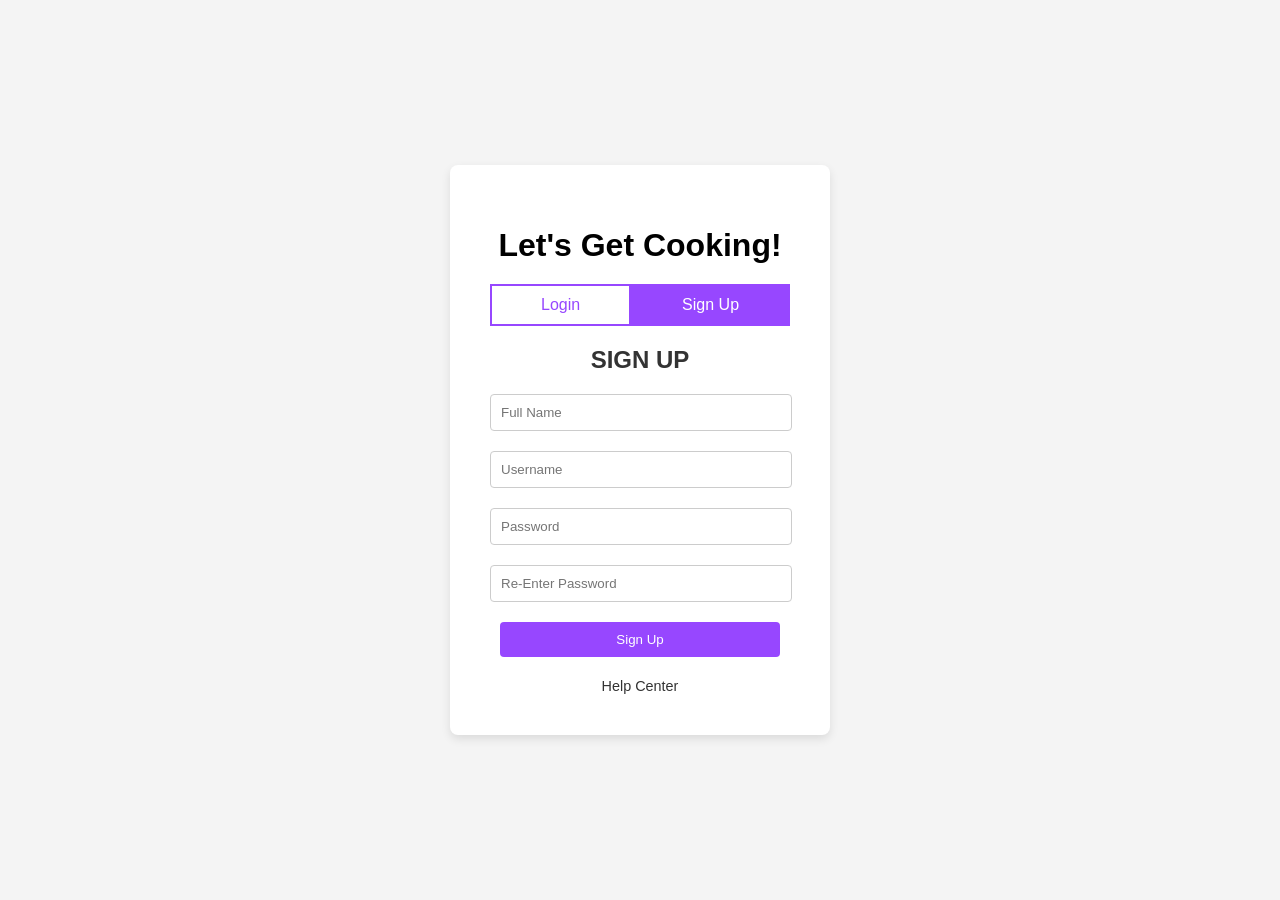
<file: authentication.html>
<!DOCTYPE html>
<html lang="en">

    <head>
        <meta charset="UTF-8">
        <meta name="viewport" content="width=device-width, initial-scale=1.0">
        <title>Let's Get Cooking! - Sign Up & Login</title>
        <link rel="stylesheet" href="authentication.css">
        <link rel="shortcut icon" type="image/x-icon" href="assets/logo.png" />
    </head>

    <body>

        <div class="page-container">
            <h1>Let's Get Cooking!</h1>

            <div class="form-toggle">
                <button id="login-toggle" onclick="toggleForm('login')">Login</button>
                <button id="signup-toggle" class="active" onclick="toggleForm('signup')">Sign Up</button>
            </div>

            <div id="login-form" class="form-container">
                <h2>LOG IN</h2>
                <input type="text" id="username" placeholder="Username" onkeypress="handleEnter(event, login)">
                <div id="username-error" class="error-message"></div>
                <input type="password" id="password" placeholder="Password" onkeypress="handleEnter(event, login)">
                <div id="password-error" class="error-message"></div>
                <button class="submit-btn" onclick="login(event)">Log In</button>
                <p class="form-footer">Forgot password? <a href="#">Click here</a></p>
            </div>

            <div id="signup-form" class="form-container">
                <h2>SIGN UP</h2>
                <input type="text" id="signup-fullname" placeholder="Full Name">
                <input type="text" id="signup-username" placeholder="Username" onkeypress="handleEnter(event, signup)">
                <div id="signup-username-error" class="error-message"></div>
                <input type="password" id="signup-password" placeholder="Password"
                    onkeypress="handleEnter(event, signup)">
                <div id="signup-password-error" class="error-message"></div>
                <input type="password" id="signup-reenter-password" placeholder="Re-Enter Password"
                    onkeypress="handleEnter(event, signup)">
                <div id="signup-reenter-password-error" class="error-message"></div>
                <button class="submit-btn" onclick="signup(event)">Sign Up</button>
            </div>


            <div class="help-center">
                <a href="#">Help Center</a>
            </div>
        </div>

        <script src="authentication.js"></script>

    </body>

</html>
</file>
<file: authentication.css>
body,
html {
    height: 100%;
    margin: 0;
    font-family: Arial, sans-serif;
    background: #f4f4f4;
    display: flex;
    justify-content: center;
    align-items: center;
}

.page-container {
    background: white;
    padding: 40px;
    border-radius: 8px;
    box-shadow: 0 4px 10px rgba(0, 0, 0, 0.1);
    text-align: center;
    width: 300px;
}

h1 {
    color: black;
    margin-bottom: 20px;
}

.form-toggle {
    display: flex;
    justify-content: center;
    margin-bottom: 20px;
}

.form-toggle button {
    background: none;
    border: 2px solid #9747FF;
    color: #9747FF;
    font-size: 16px;
    padding: 10px 20px;
    cursor: pointer;
    transition: all 0.3s;
    margin: 0;
    flex-grow: 1;
}

.form-toggle button:disabled {
    color: white;
    background: #9747FF;
    cursor: default;
}

.form-toggle button:not(:disabled):hover {
    background: #9747FF;
    color: white;
}

.form-container {
    display: none;
}

.form-container h2 {
    margin-bottom: 20px;
    color: #333;
}

input[type="text"],
input[type="password"] {
    width: calc(100% - 20px);
    padding: 10px;
    margin-bottom: 20px;
    border: 1px solid #ccc;
    border-radius: 4px;
}

.submit-btn {
    width: calc(100% - 20px);
    padding: 10px;
    border: none;
    border-radius: 4px;
    background-color: #9747FF;
    color: white;
    cursor: pointer;
    transition: background-color 0.3s;
}

.submit-btn:hover {
    background-color: darkviolet;
}

.form-footer {
    font-size: 0.9em;
    color: #333;
    margin-top: 10px;
}

.form-footer a {
    color: #9747FF;
    text-decoration: none;
}

.form-footer a:hover {
    text-decoration: underline;
}

.help-center {
    margin-top: 20px;
}

.help-center a {
    color: #333;
    text-decoration: none;
    font-size: 0.9em;
}

.help-center a:hover {
    text-decoration: underline;
}

#signup-form {
    display: block;
}

.error-message {
    color: red;
    font-size: 0.8em;
    height: 20px;
    margin-top: -15px;
    margin-bottom: 10px;
    display: none;
}

.form-toggle button.active {
    background: #9747FF;
    color: white;
}
</file>
